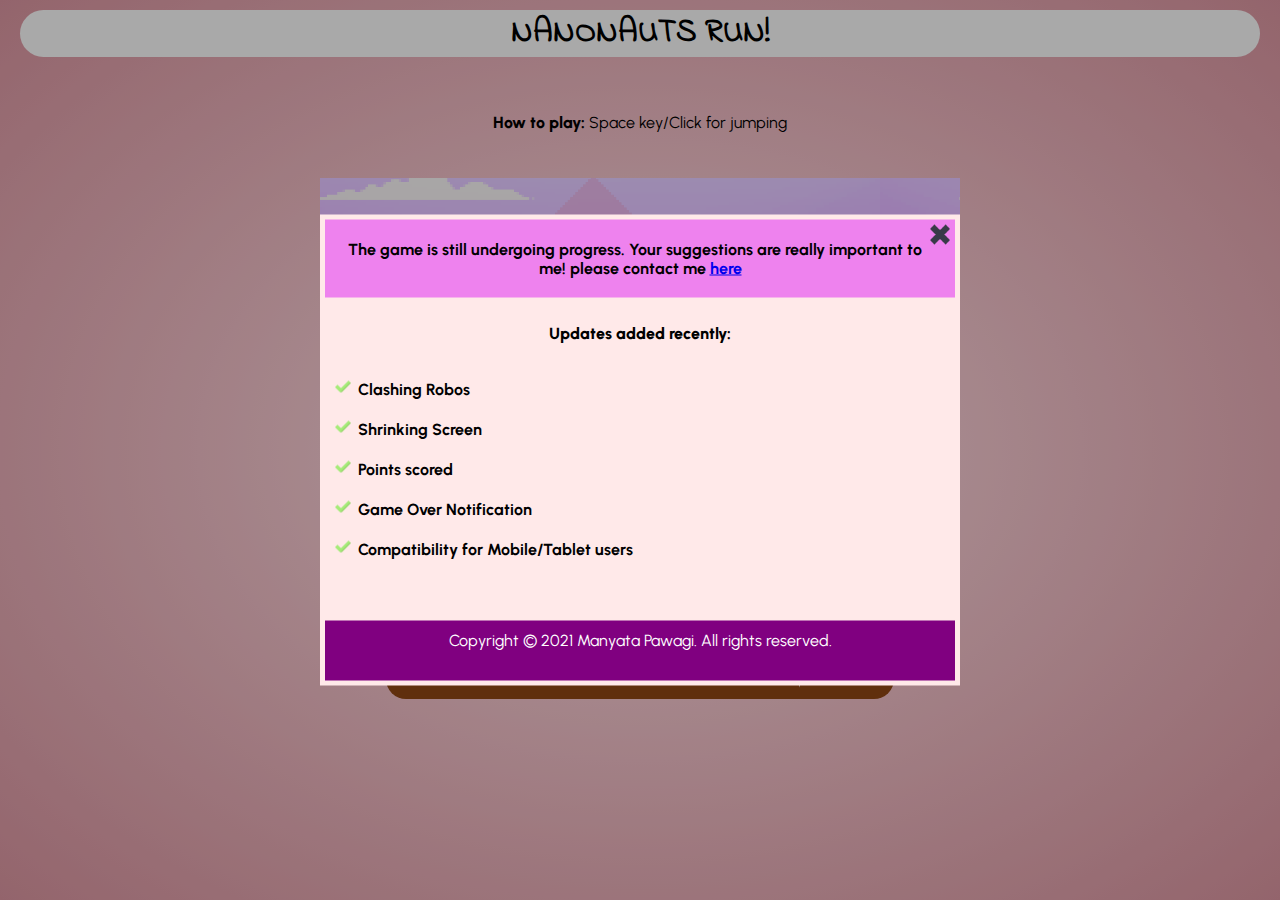
<file: index.html>
<html>
<head> 
<link rel="stylesheet" href="style.css">
<title>Nanonauts Run!</title>
<link rel="shortcut icon" href="Nanonaut.png">
<link rel="preconnect" href="https://fonts.googleapis.com">
<link rel="preconnect" href="https://fonts.gstatic.com" crossorigin>
<link href="https://fonts.googleapis.com/css2?family=Urbanist:wght@200&display=swap" rel="stylesheet">
<link href="https://fonts.googleapis.com/css2?family=Indie+Flower&display=swap" rel="stylesheet">
<link href="https://fonts.googleapis.com/css2?family=Rubik+Beastly&display=swap" rel="stylesheet">
<meta name="viewport" content="width=device-width,initial-scale=1.0">
<meta name="title" content="Nanonauts Run">
    <meta name="description"
        content="Nanonaut needs to accomplish an adventure! he'd need to deal with obstacles that could hurt him! tune in for upcoming updates. (Work in progress)">
</head>
<body onload="onloadFunction()">
    <div id="container">
        <div id="loader">
        </div> 
    </div>
    <div id="content">
        <h1>NANONAUTS RUN!</h1>
        </div>
        <div id="how"><p><span>How to play: </span> Space key/Click for jumping</p>
            </div>

        <div id="goToGame">
            <img src="DEMO.png">
            <a href="Game page.html"> PLAY NOW! </a>
        </div>
    <div id="bg"></div>
    <div id="message">
    <button id="btn" title="Close"> <img src="close btn.png"> </button>
    <h4 align="center">The game is still undergoing progress. Your suggestions are really important to me! please contact me <a href="mailto:manyatapawagi@gmail.com">here</a></h4>
    <p> <span> Updates added recently: </span> 
        <li class="tick">Clashing Robos</li>
        <li class="tick">Shrinking Screen</li>
        <li class="tick">Points scored</li>
        <li class="tick">Game Over Notification</li>
        <li class="tick">Compatibility for Mobile/Tablet users</li></p> 
        <div id="foot">
            <!-- <img id="ils" src="illustration.png"> -->
            <p id="p">Copyright © 2021 Manyata Pawagi. All rights reserved.</p>
        </div>
    </div>
    
</body>
<script>

    console.log("%cWelcome to Nanonauts Run!", 'color: purple; font-size: 30px; font-family: sans-serif; border: 3px solid white;')
     
    var loader = document.getElementById("loader");
    var blacker = document.getElementById("container");
    var body = document.getElementsByTagName("body");
    function onloadFunction(){
        loader.style.animation = "none";
        blacker.style.display = "none";
    };

    var bg = document.getElementById("bg");
    var popup = document.getElementById("message");
    var btn = document.getElementById("btn");

    document.getElementById("btn").addEventListener("click", function () {
        popup.style.display = "none";
        bg.style.display = "none";
    });

    document.getElementById("bg").addEventListener("click", function(){
        popup.style.display = "none";
        bg.style.display = "none";
    });
</script>
</html>
</file>
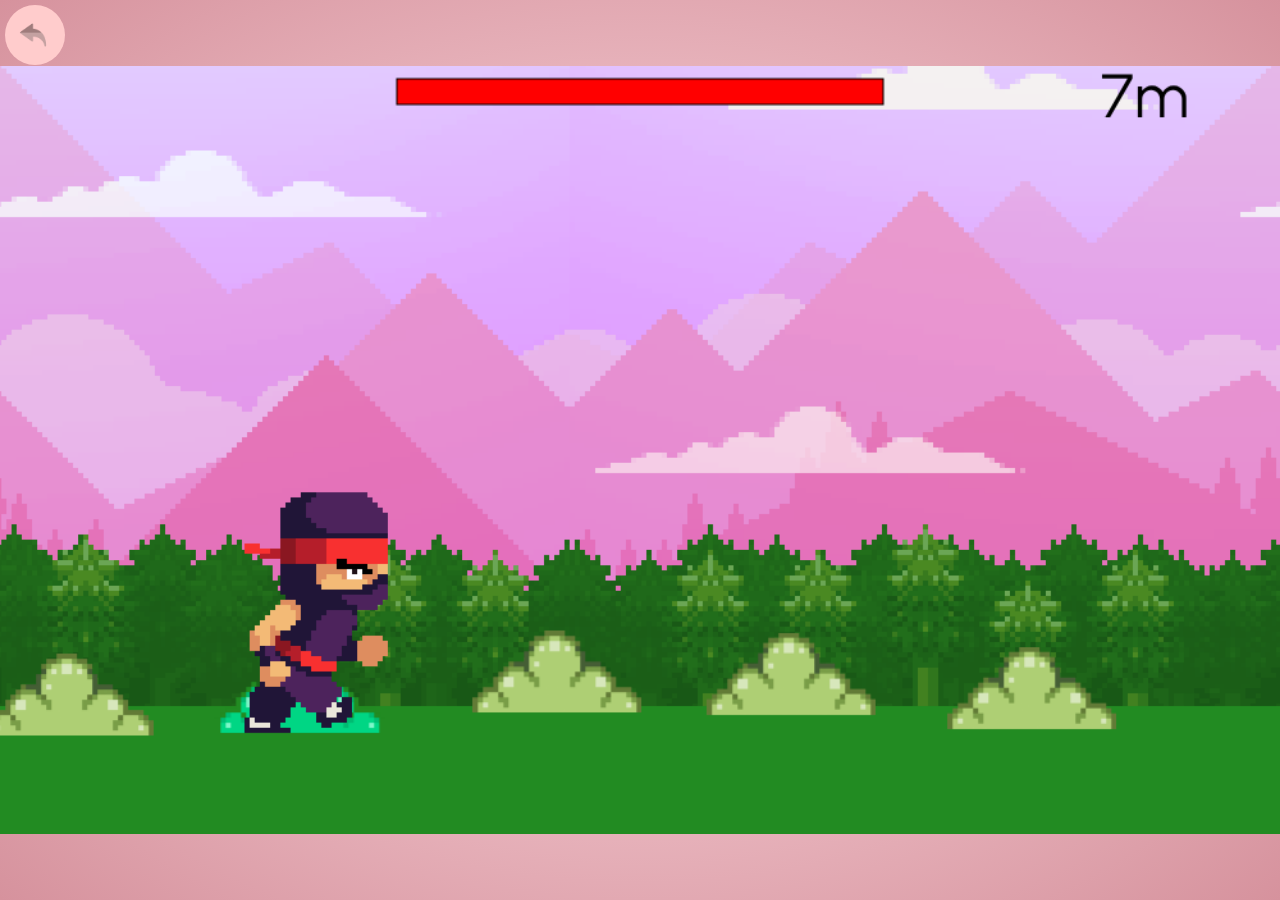
<file: Game page.html>
<!DOCTYPE html>
<html>

<head>
    <title>Nanonauts Run!</title>
    <link rel="shortcut icon" href="Nanonaut.png">
    <link rel="stylesheet" href="style.css">
    <link rel="preconnect" href="https://fonts.googleapis.com">
    <link rel="preconnect" href="https://fonts.gstatic.com" crossorigin>
    <link href="https://fonts.googleapis.com/css2?family=Urbanist:wght@200&display=swap" rel="stylesheet">
    <link href="https://fonts.googleapis.com/css2?family=Indie+Flower&display=swap" rel="stylesheet">
    <link href="https://fonts.googleapis.com/css2?family=Rubik+Beastly&display=swap" rel="stylesheet">
    <meta name="title" content="Nanonauts Run">
    <meta name="viewport" content="width=device-width,initial-scale=1.0">
    <meta name="description"
        content="Nanonaut needs to accomplish an adventure! he'd need to deal with obstacles that could hurt him! tune in for upcoming updates. (Work in progress)">
</head>

<body style="margin: 0; padding: 0;" onload="onloadFunction()">
    <div id="container">
        <div id="loader">
        </div>
    </div>
    <div id="wrap">
        <a class="btn" href="index.html" id="back"><img SRC="back.png"></a>
        <a id="replay" class="btn" style="display: none;" href="Game page.html">Replay Game</a>
    </div>
</body>
<script src="script.js">
</script>

</html>
</file>
<file: style.css>
#wrap{
    width: 100vw;
    height: 100vh;
    display: inline-flex;
    position: relative;
    justify-content: center;
    align-items: center;
    margin: 0;
}
#back{
    position: absolute;
    float: left;
    top: 0;
    left: 0;
}
canvas{
    height: 100vh;
    width: auto;
    margin: 0;
    display: block;
}
@media screen and (max-device-aspect-ratio: 5/3) {
    canvas{
    width: 100vw;
    height: auto;
    }
  }
body{
    margin: 0;
    padding: 0;
    background-image: radial-gradient(rgb(255, 224, 229), rgb(214, 146, 157));
}
#container{
    width: 100%;
    height: 100%;
    z-index: 99;
    position: absolute;
    background-color: rgba(0, 0, 0, 0.438);
}
#loader{
   margin: auto;
   width: 100px;
   height: 100px;
   max-width: 20%;
   max-height: 20%;
   position: absolute;
   border: 10px solid rgba(255, 255, 255, 0);
   border-top: 20px double rgb(122, 107, 255);
   border-bottom: 20px double rgb(13, 11, 128);
   z-index: 100;
   border-radius: 100%;
   left: calc(50% - 40px);
   top: calc(50% - 40px);
   opacity: 1;
   animation: load 5s ease infinite;
}
@keyframes load {
    100%{
        transform: rotate(1turn);
    }
}
img{
    display: block;
    margin: auto;
}

span{
    font-weight: 800;
}
#how{
    padding: 20px;
}

#content{
    text-align: center;
    display: block;
    padding: 10px;
    font-family: "Indie Flower";
}
p{
    font-family: "Urbanist"; 
    text-align: center;
    display: block;
    padding: 10px;  
}
#content h1{
    margin: auto;
    width: calc(100% - 20px);
    background-color: whitesmoke;
    border-radius: 50px;
    display: block;
}
.btn{
    background-color: rgb(255, 204, 204);
    text-decoration: none;
    margin: 5px;
    padding: 5px;
    border-radius: 100%;
    float: left;
}
.btn img{
    width: 50px;
    margin: auto;
}
.btn:hover{
    box-shadow: 1px 1px 0px 1px rgb(148, 48, 206);
}

#goToGame{
    width: 100%;
    display: block;
    text-align: center;
}

#goToGame a{
    background-color: saddlebrown;
    color: white;
    font-family: "Rubik Beastly";
    text-decoration: none;
    margin: 20px;
    padding: 5px;
    font-size: 10vh;
    display: inline-block;
    border-radius: 20px;
    transition: all 0.5s;
    animation: bubble 1s  infinite;
}

@keyframes bubble{
    0%{
        transform: scale(1);
    }
    100%{
        transform: scale(1.1);
    }
}

#goToGame a:hover{
    background-color: rgb(221, 147, 94);
    color: white;
    animation: none;
}

#bg{
    width: 100%;
    height: 100%;
    position: absolute;
    top: 0;
    z-index: 5;
    background-color: rgba(0, 0, 0, 0.308);
}

#message{
    position: absolute;
    padding: 5px;
    left: 50%;
    top: 50%;
    transform: translate(-50%, -50%);
    background-color: rgb(255, 233, 233);
    z-index: 10;
}

#message button img{
    max-width: 20px;
    display: inline-block;
    right: 0;
}
button{
    text-decoration: none;
    border: none;
    background-color: rgba(255, 255, 255, 0);
    float: right;
    cursor: pointer;
    padding: 5px;
}

h4{
    font-family: "Urbanist";
    padding: 20px;
    margin: 0;
}
h4{
    background-color: violet;
    bottom: 0;
}
#goToGame img{
    width: 50%;
} 
li{
    padding: 10px;
    list-style-type: decimal;
    font-family: "Urbanist";
    font-weight: bolder;
}
.tick{
    list-style-image: url(tick.png);
}
#replay{
    text-decoration: none;
    border: 5px double white;
    background-color: rgb(255 255 255);
    float: left;
    cursor: pointer;
    padding: 5px;
    font-family: "Indie Flower";
    font-size: 3vh;
    position: absolute;
    top: 60%;
}
#ils{
    max-height: 50px;
    margin: 5px;
    float: left;
}
#foot{
    font-family: "Urbanist";
    margin: 0;
    background-color: purple;
    color: white;
    height: 60px;
}
#footer #p{
    display: block;
    margin: auto;
}
</file>
